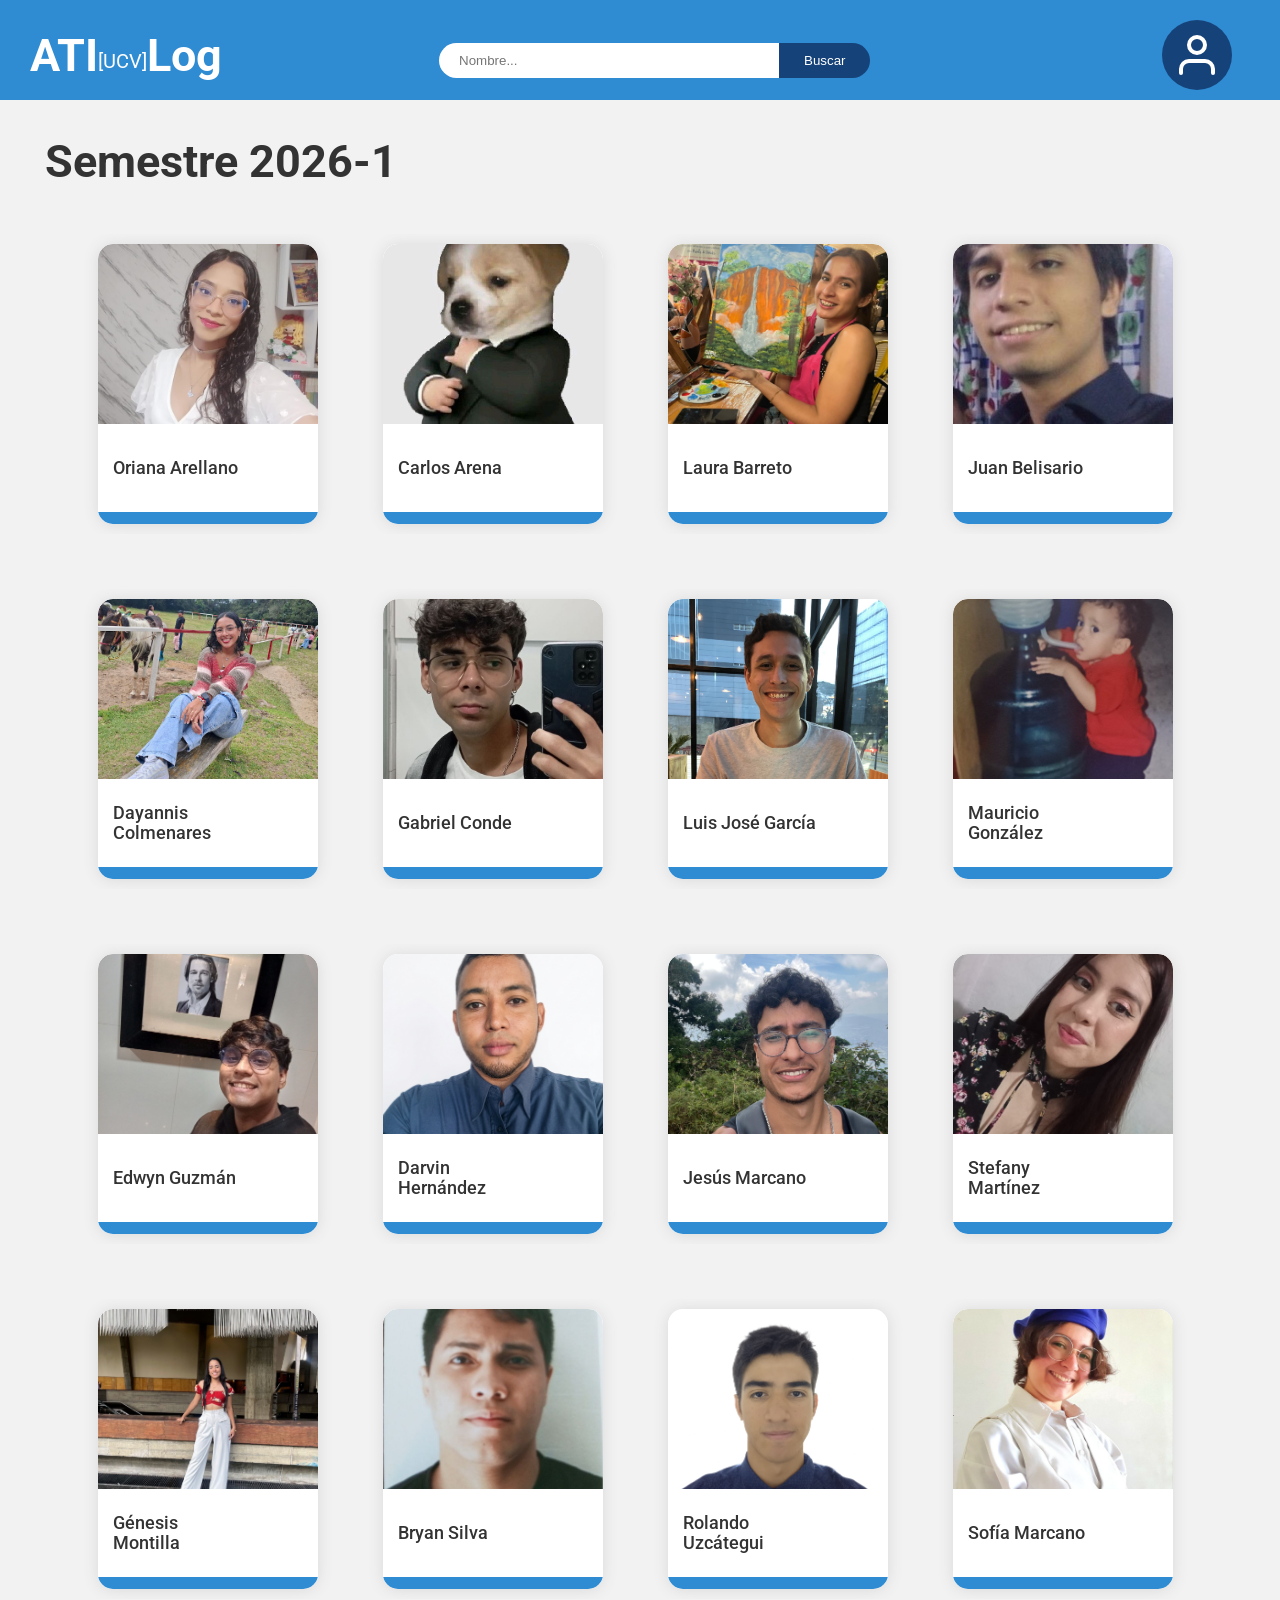
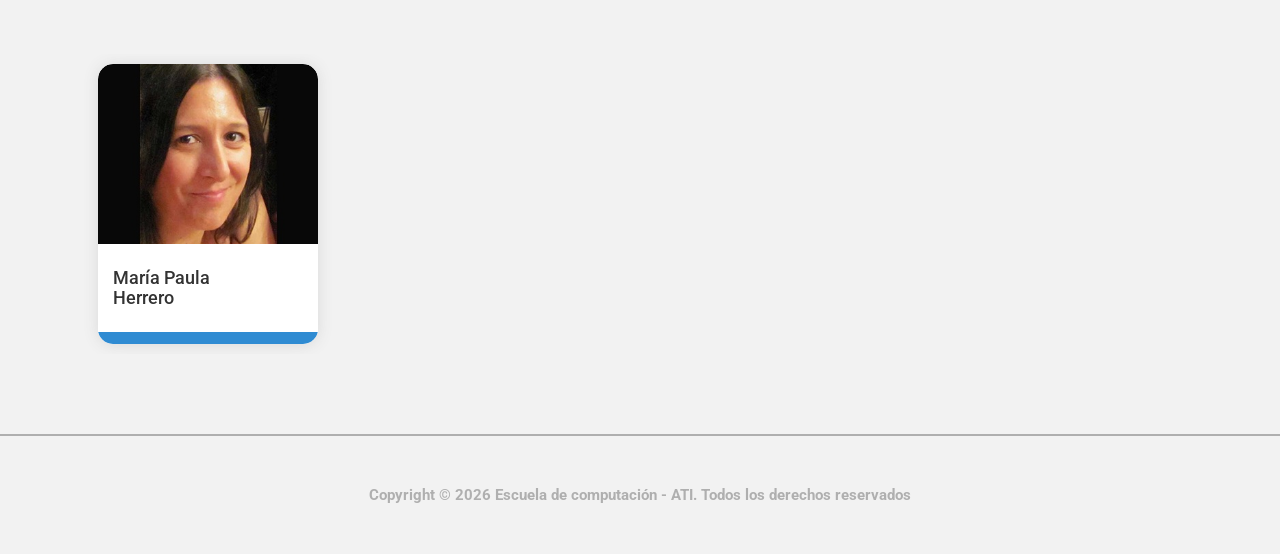
<file: index.html>
<!DOCTYPE html>
<html lang="es">
<head>
    <meta charset="UTF-8">
    <meta name="viewport" content="width=device-width, initial-scale=1.0">
    <link rel="icon" sizes="32x32" href="/icon/cropped-logonuevo-32x32.png">
    <link rel="icon" sizes="192x192" href="/icon/cropped-logonuevo-192x192.png">
    <link rel="stylesheet" href="/css/style.css">
    <title>ATI[UCV]Log 2026-1</title>
    <script type="text/javascript" src="/data/index.json" defer></script>

    <script>
        let urlParams = new URLSearchParams(window.location.search);

        if (!urlParams.has('lang')) {
            window.history.replaceState({}, '', '?lang=ES');
            urlParams = new URLSearchParams(window.location.search);
        }
        const idioma = urlParams.get('lang').toUpperCase();

        const scriptConfig = document.createElement('script');
        scriptConfig.type = 'text/javascript';
        scriptConfig.src = `/conf/config${idioma}.json`;

        scriptConfig.onload = function() {
            const scriptMain = document.createElement('script');
            scriptMain.type = 'text/javascript';
            scriptMain.src = '/js/index.js';
            document.head.appendChild(scriptMain);
        };

        document.head.appendChild(scriptConfig);
    </script>
    
</head>
<body>
    <header>
        <nav id = "barra_menu">
            <ul>
                <li>
                    <a href="/index.html" class= "menu_principal">
                        <h1 id = "logo">
                            <span id = "logo_izq"></span>
                            <span id = "logo_mid"></span>
                            <span id = "logo_der"></span>
                        </h1>
                    </a>
                </li>
                <li>
                    <form id = "formulario">
                        <input type="text" id="nombre" name="nombre" placeholder="">
                        <button id = "boton_formulario"></button>
                    </form>
                </li>
                <li id = "profile">
                    <span class = "texto_perfil"></span>
                    <img src="/icon/userIcon.svg" alt = "icon" id = "icon_profile">
                </li>
                <li id = "menu">
                    <img src="/icon/menuIcon.svg" alt = "icon">
                </li>
            </ul>
        </nav>
    </header>
    <div class="principal">
        <h1 id = "titulo_principal"></h1>

        <div class ="contenedor">
            <ul id = "listado_perfiles_principal">

            </ul>
            <span id = "msg_auxiliar"></span>
        </div>
    </div>
    <footer>
        <article id="derechos">
        </article>
    </footer>
</body>
</html>
</file>
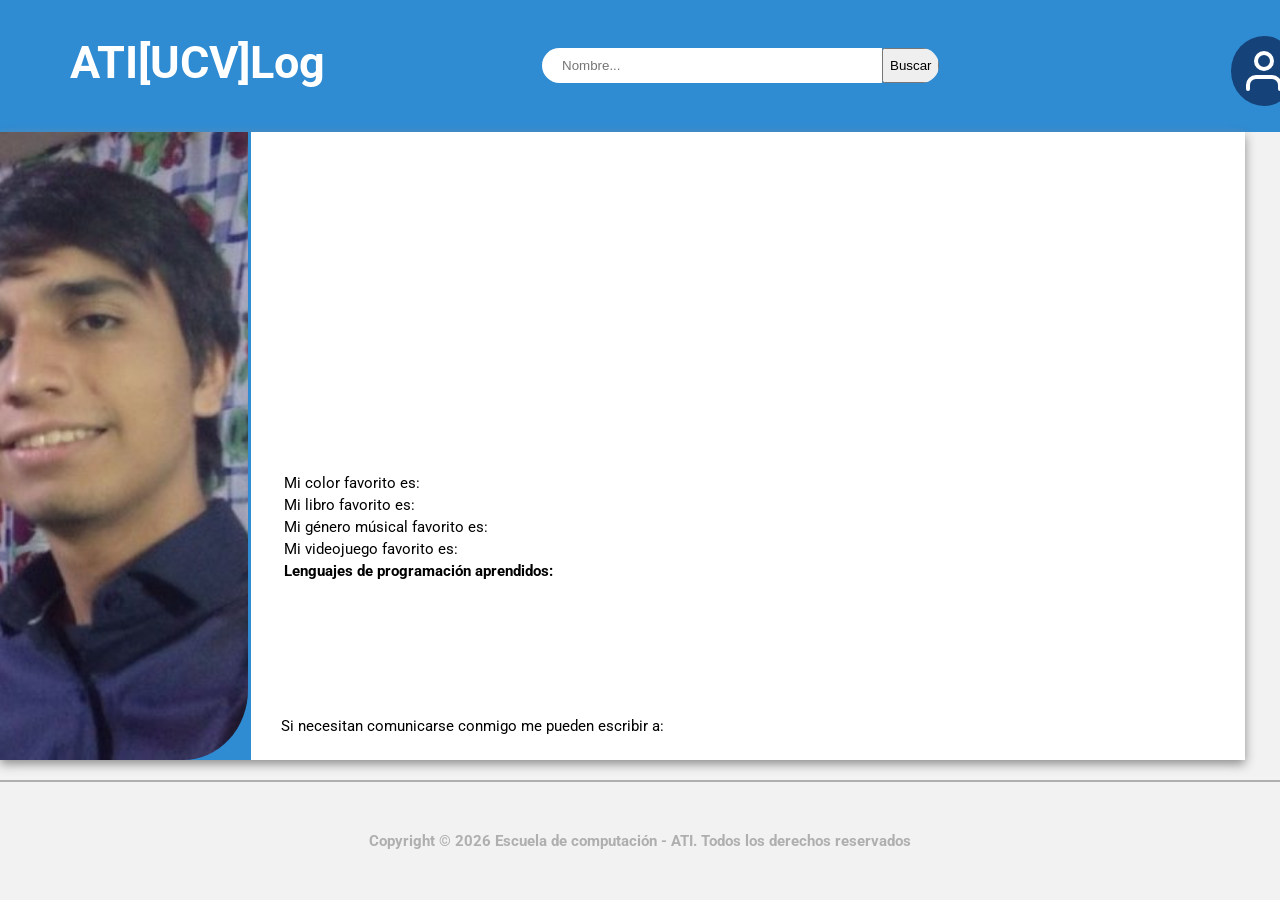
<file: 31532714/profile.html>
<!DOCTYPE html>
<html lang="es">
<head>
    <meta charset="UTF-8">
    <meta name="viewport" content="width=device-width, initial-scale=1.0">
    <link rel="icon" sizes="32x32" href="/icon/cropped-logonuevo-32x32.png">
    <link rel="icon" sizes="192x192" href="/icon/cropped-logonuevo-192x192.png">
    <link rel="stylesheet" href="/css/style.css">
    <title>Juan Belisario</title>
    
</head>
<body>
    <header>
        <nav>
            <ul>
                <li>
                    <a href="/index.html" class="menu_principal">
                        <h1 id = "logo">ATI<span>[UCV]</span>Log</h1>
                    </a>
                </li>
                <li>
                    <form id = "formulario">
                        <input type="text" id="nombre" name="nombre" placeholder="Nombre...">
                        <button>Buscar</button>
                    </form>
                </li>
                <li id = "profile">
                    <img src="/icon/userIcon.svg" alt = "icon">
                </li>
                <li id = "menu">
                    <img src="/icon/menuIcon.svg" alt = "icon">
                </li>
            </ul>
        </nav>
    </header>

    <section class = "contenedorprofile">
        
        <div id = "izquierda2">
            <img src="/31532714/31532714Big.jpg" alt="Juan Belisario Pc" class = "izquierda_pc"> 
            <img src="/31532714/31532714Small.jpeg" alt="Juan Belisario Movil" class = "izquierda_movil">
        </div>
        
        <div id = "derecha">
            <h1 id = "name_profile"><b></b></h1>
            <p id = "description">
            </p>
            
            <table id = "tabla_profile">
                <tr>
                    <td>Mi color favorito es:</td>
                    <td></td>
                </tr>
                <tr>
                    <td>Mi libro favorito es:</td>
                    <td></td>
                </tr>
                <tr>
                    <td>Mi género músical favorito es:</td>
                    <td></td>
                </tr>
                <tr>
                    <td>Mi videojuego favorito es:</td>
                    <td></td>
                </tr>
                <tr>
                    <td><b>Lenguajes de programación aprendidos:</b></td>
                    <td><b></b></td>
                </tr>
            </table>

            <article id = "contacto">Si necesitan comunicarse conmigo me pueden escribir a: <b><a href="mailto:juanbeliuni@gmail.com"></a></b></article>
        </div>
    </section>
    
    <footer>
        <article>
            Copyright © 2026 Escuela de computación - ATI. Todos los derechos reservados
        </article>
    </footer>
</body>
</html>
</file>
<file: css/style.css>
@import "_theme.css";
/* ARRREGLA BUGS */
body {
    background-color: var(--grey-50);
    font-family: var(--primary-font), var(--condensed-font), var(--flex-font);
    margin: 0;
    display: flex;
    flex-direction: column;
    min-height: 100vh;
}

header {
    background-color: var(--main-color);
    padding-bottom: 10px;
}

ul {
    list-style-type: none;
    display: flex;
}

#barra_menu ul {
    margin: 0;
    padding: 0;
    display: flex;
    align-items: center;
}

#logo {
    color: white;
    margin: 20px 15px 0px 30px;
    font-size: 45px;
    display: flex;
    justify-content: flex-start;            
    width: 100%;                    
}

#profile {
    background-color: var(--accent-color);
    display: flex;          
    align-items: center;    
    justify-content: center;           
    margin-top: 20px;
    margin-left: 290px;
    margin-right: 15px; 
    padding: 15px 15px;      
    border-radius: 50%;    
}

#icon_profile {               
    width: 40px;                           
    height: 40px;                          
    display: block;                       
    box-sizing: border-box;                
}

#profile .texto_perfil {
    margin: 0;
    padding: 0;
    font-size: 1rem; 
    font-weight: normal;
}

#msg_auxiliar {
    color: var(--main-color);
    font-size: 1.2em;
    margin-top: 20px;
    display: block;
    align-items: center;
}

#formulario {
    display: flex;
    margin-left: 200px;
    margin-top: 30px;
    border-radius: 25px;
    overflow: hidden;
    border: 2px solid transparent;
    box-sizing: border-box;
    width: fit-content;
}

#formulario #nombre {
    height: 100%;
    width: 300px;
    flex: 1;
    border: none;
    padding: 10px 20px;
    background-color: white;
    outline: none;
    font: 16px;
    
}

#formulario #boton_formulario { /*form button*/
    background-color: var(--accent-color);
    color: white;
    border: none;
    padding: 10px 25px;
    height: 100%;
}

li img {    
    overflow: hidden;
}

#logo_mid {
    font-size: 20px;
    font-weight: normal;
    padding-top: 1em;
}

nav ul li:last-child {
    margin-left: auto;
    margin-right: 40px;
    margin-top: 20px;       
}

footer {
    background-color: var(--grey-50);
    padding: 50px;
    margin-top: 20px;
    border-top: 2px solid var(--grey-200);
    align-items: center;
    justify-content: center;
    color: var(--grey-200);
    display: flex;
    font-weight: bold;
}

.contenedor {
    display: flex;
    flex-wrap: wrap;
    justify-content: center;
    gap: 10px;
    padding: 10px;
}

.tarjeta {
    width: 220px;
    height: 280px; 
    position: relative;
    background-color: white;
    border-radius: 15px; 
    overflow: hidden; 
    box-shadow: 0 1px 15px var(--grey-100); 
    display: flex; 
    flex-direction: column; 
    margin: 10px 30px; 
}


.tarjeta img {
    width: 100%; 
    height: 180px;
    object-fit: cover; 
    border-radius: 15px 15px 0 0; 
}


.superpuesto {
    width: 100%;
    height: 100px;
    background-color: white; 
    position: absolute; 
    bottom: 0;
    left: 0;
    display: flex;
    flex-direction: column;
    justify-content: center; 
    border-bottom: 12px solid var(--main-color);
    box-sizing: border-box; 
    transition: border-color 0.3s ease-in-out;    
}

.superpuesto p {
    margin: 0;
    padding: 0 15px;
    font-weight: 500;
    color: var(--grey-800);
    font-size: 1.1rem;
}

.contenedor ul {
    display: grid;
    grid-template-columns: repeat(4, 1fr); 
    gap: 5px; 
    list-style-type: none;
    padding: 0;
    margin: 0 auto;
    max-width: 1245px; 
}

.contenedor ul li {
    display: flex;
    justify-content: center;
}

.principal #titulo_principal {
    padding-left: 1em;
    color: var(--grey-800);
}

#derecha #titulo_perfil {
    padding-left: 1em;
    color: var(--grey-800);
}

.principal {
    background-color : var(--grey-50);
    padding-top: 1px;
}

p {
    font-style: italic;
    font: smaller;
    font-size: 14px;
}

#name_profile {
    font-size: 28px;
    color: var(--main-color);
}

article, table {
    font-size: 15px;
}

#derecha {
    margin: 1px 10px;
}

.izquierda_movil, .izquierda_pc {
    border-right: 5px solid;
    border-color: var(--main-color);
    border-radius: 0 0 70px 0;
    position: relative;
    width: 99%;
    height: 100%;
    max-width: 250px;
    max-height: 100%;
    object-fit: cover;
    object-position: center;
    display: block;
}

#izquierda2 {
    background-color: var(--main-color);
    width: 100%;           
    max-width: 251px;      
    height: auto;
    overflow: hidden;
    position: relative;
}

#name_profile {
    padding-left: 5px;
}

#redireccionar {
    display: contents;
    width: 100%;
    text-decoration: none; 
    color: inherit;
}

.menu_principal {
    text-decoration: none; 
    color: inherit;
}

.contenedorprofile {
    display: flex;
    justify-content: space-between;
    background-color: #ffffff;
    width: 1245px;
    min-height: 455px;
    flex: 1;
    box-shadow: 0 4px 10px var(--grey-400);
    font-family: var(--primary-font), var(--condensed-font), var(--flex-font);
}

a:active {
    color: var(--accent-color);
    text-decoration: none;
}

.name_profile_menu {
    font-style: normal;
    width: 133px;
}

.listado_perfiles {
    transition: transform 0.3s ease-in-out;
    overflow: hidden;
    margin-bottom: 50px;
}

.listado_perfiles:hover {
    cursor: pointer;
    transform: rotate(5deg) scale(1.1);
}

#titulo_principal {
    font-size: clamp(20px, 3.5vw, 3em); 
    line-height: 1.4;  
    padding-left: 1em;
}

.listado_perfiles:hover .superpuesto {
    border-color: var(--accent-color);
}

#description {
    font-weight: 300;
    font-size: clamp(12px, 1.1vw, 25px);
}

#menu {
    display: none;
}

.img_pc, .img_movil {
    object-fit: cover;
}

.img_pc, .izquierda_pc {
    display: none;
}

@media (min-width: 320px) and (max-width: 769px) {
    * {
        box-sizing: border-box;
    }
    .izquierda_movil {
        max-width: 100vw;
        width: 100vw;
        height: 100%;
        object-fit: cover;
        border-right: none;
        border-bottom: 5px solid var(--main-color);
    }
    #izquierda2 {
        max-width: 100vw;      
        width: 100vw;          
        height: 380px;         
    }
    header {
        padding-top: 5px;
        padding-bottom: 5px;
        height: auto;
    }
    #titulo_principal {
        padding-left: 0.5em;
    }
    #logo {
        font-size: 2em;
        margin: 1px 0px 0px 5px;
    }
    #logo #logo_mid {
        font-size: 0.5em;
    }
    #formulario, #profile {
        display: none;
    }
    .contenedorprofile {
        display: flex;
        flex-direction: column;
        width: 100vw;
        margin: 0;
        height: auto;       
    }
    footer {
        flex-direction: column;
        padding-top: 1.5em;
        border-top: 3px solid var(--grey-200);
    }
    footer article {
        width: 95vw;
        font-size: clamp(15px, 3.5vw, 20px); 
        line-height: 1.4; 
        text-align: center;
    }
    #description {
        width: 95vw;
        font-size: clamp(15px, 3.5vw, 1.5em); 
        line-height: 1.3;      
    }
    .name_profile_menu {
        width: 95vw;
        font-size: clamp(20px, 3.5vw, 3em); 
        line-height: 1.4;  
    }
    #tabla_profile {
        width: 95vw;
        font-size: clamp(15px, 3.5vw, 1.5em); 
        line-height: 1.4;  
    }
    #contacto {
        width: 95vw;
        font-size: clamp(15px, 3.5vw, 20px); 
        padding-top: 10px;
        padding-bottom: 20px;
    }
    #menu {
        order: 2;
        display: block; 
        cursor: pointer;
    }
    header nav ul li:nth-child(2) {
        order: 3;        
        flex: 0 0 100%;  
        display: none;   
        margin-top: 15px;
        padding-top: 15px;
        padding-bottom: 15px;
        border-top: 1px solid var(--grey-50);
        border-bottom: 1px solid var(--grey-50);
    }
    .principal h1 {
        font-size: 1.5em;
        padding-left: 2em;
    }
    .contenedor ul {
        grid-template-columns: repeat(2, 1fr); 
        gap: 15px;
        padding: 10px;
        width: 100%;
        box-sizing: border-box;
    }
    .listado_perfiles {
        width: 100%;
        margin-bottom: 20px;
    }
    .tarjeta {
        width: 100%; 
        height: 240px; 
        margin: 0; 
    }
    .tarjeta img {
        height: 150px;
        object-fit: cover;
    }
    .superpuesto {
        height: 90px;
        border-bottom-width: 8px; 
    }
    .superpuesto p {
        font-size: 1rem;
        padding: 0 10px;
        width: 100%;
    }
    nav ul {
        display: flex;
        width: 100%; 
        justify-content: space-between; 
        align-items: center;
        padding: 0;
        margin: 0;
    }
    nav ul li:last-child {
        margin-right: 15px; 
        margin-left: auto;
    }
    header nav ul {
        display: flex;
        flex-wrap: wrap; 
        justify-content: space-between;
        align-items: center;
        padding: 15px;
        margin: 0;
        list-style: none;
    }
    header nav ul li:first-child {
        order: 1;
    }
    #formulario {
        display: flex;
        width: 100%;  
        padding-left: 10px;      
        margin-left: 0;     
        margin-top: 15px;   
    }
    #nombre {
        flex-grow: 1;
        width: 100%;       
        padding: 10px;
        border: 1px solid #ccc;
        border-radius: 20px 0 0 20px; 
    }
    #boton_formulario {
        padding: 10px 20px;
        border: 1px solid #ccc;
        border-left: none;
        background-color: var(--accent-color);
        color: white;
        border-radius: 0 20px 20px 0; 
        cursor: pointer;
    }
    #profile {
        order: 4;          
        flex: 0 0 auto;    
        display: none;     
        margin-top: 15px;
        margin-left: auto;  
        margin-right: 15px; 
        gap: 12px;          
        background-color: transparent; 
        padding: 0;
        border-radius: 0;
    }
    .texto_perfil {
        display: inline; 
        font-weight: 300;
        color: white;
        font-size: 1.1rem;
    }
    #icon_profile {
        background-color: var(--accent-color); 
        border-radius: 70%;                    
        width: 50px;                           
        height: 45px;
        padding: 8px;                          
    }
    header.abierto nav ul li:nth-child(2) {
        display: block; 
        border-top: 1px solid var(--grey-50); 
        padding-top: 15px;
        width: 100%;
    }
    header.abierto #profile {
        display: flex; 
        border-top: none;
        padding-top: 15px;
    }
}

@media (min-width: 769px) and (max-width: 1201px) {
    .contenedorprofile {
        width: 100vw;
        height: 455px;
        display: flex;
        align-items: stretch;
    }
    #izquierda2 {
        display: flex;
        height: auto;
        width: 350px;
        flex-shrink: 0;
    }
    .izquierda_pc {
        display: block;
        height: 100%;
        width: 99%;
        object-fit: cover;
    }
    #derecha {
        display: flex;
        flex-direction: column;
        justify-content: space-between; 
        padding: 25px 30px;              
        margin: 0;       
        box-sizing: border-box;
    }
    #tabla_profile {
        width: 100%;
        border-collapse: collapse;
    }
    #logo {
        font-size: 3em;
        margin: 5px 0 0px 15px;
    }
    #formulario {
        margin: auto;
        margin-left: 6vw;
        margin-top: 0.5em;
        width: 50vw;
    }
    #contacto {
        margin: 0;
    }
    #name_profile {
        font-size: clamp(24px, 3vw, 36px);
        padding-left: 0;
        margin: 0;
    }
    #titulo_perfil {
        margin: 0;
    }
    #description {
        font-size: 1.1em;
        line-height: 1.1;
        margin: 10px 0;
    }
    #profile {
        margin-left: auto;
        margin-right: 10px;
        margin-top: 0.5em;
    }
    header {
        padding-bottom: 0.5em;
        height: 100%;
    }
    footer {
        width: auto;
        margin-top: 20em;
    }
    .contenedor ul {
        grid-template-columns: repeat(2, 1fr); 
    } 
    .listado_perfiles {
        width: 20em;
        margin-bottom: 20px;
    }
    .img_movil, .img_pc {
        object-fit: cover;
    }
    @media (min-width: 1025px) and (max-width: 1201px) {
        #description, #tabla_profile, #contacto {
            font-size: 1.2em;
        }
        #name_profile {
            font-size: clamp(28px, 3.5vw, 40px);
        }
        .contenedor ul {
            grid-template-columns: repeat(3, 1fr); 
        } 
    }
}

@media (min-width: 769px) {
    .img_pc, .izquierda_pc {
        display: block;
    }
    .img_movil, .izquierda_movil {
        display: none;
    }
}

@media (min-width: 1201px) {
    #description {
        font-size: 1.1em;
        line-height: 1.2;
        margin: 10px 0;
    }

    #derecha {
        display: flex;
        flex-direction: column;
        justify-content: space-between; 
        flex: 1;         
        padding: 25px 30px;              
        margin: 0;       
        box-sizing: border-box;
    }

    #derecha > :not(h1) {
        margin: 0; 
    }
}
</file>
